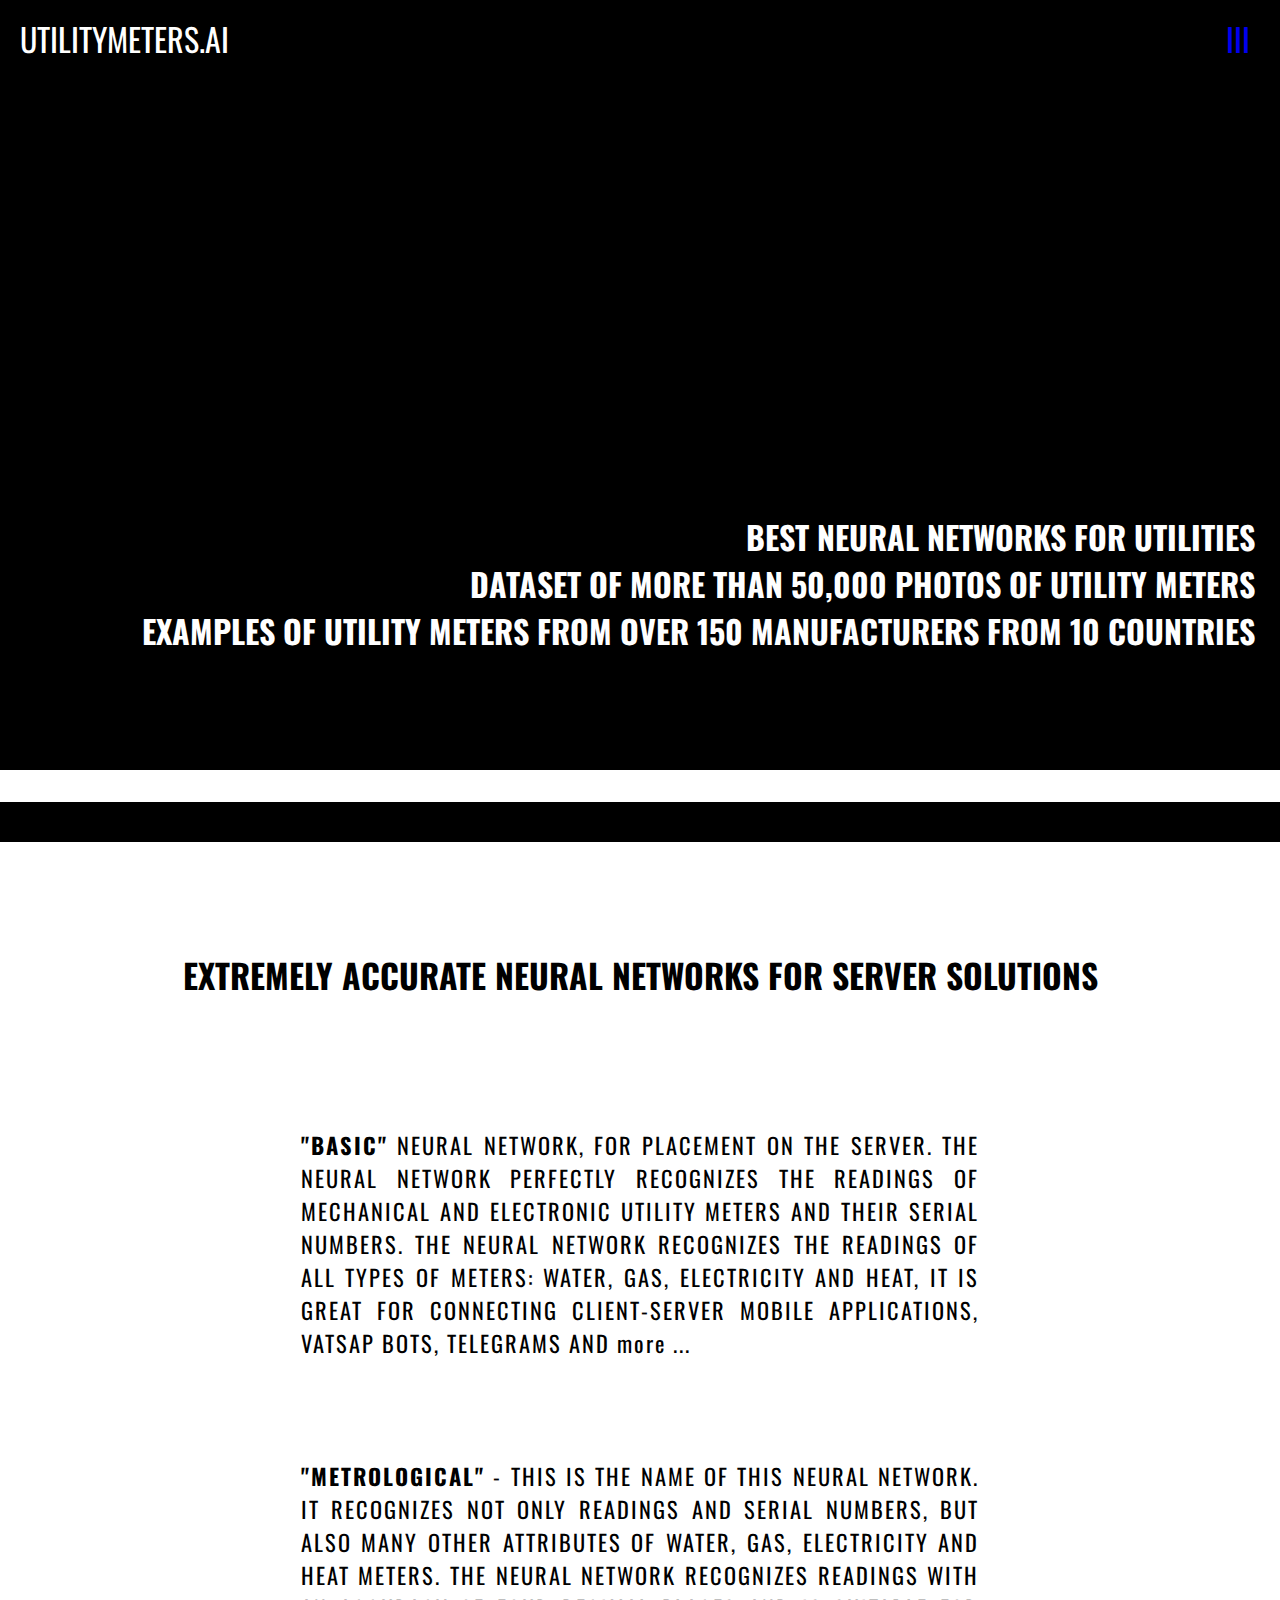
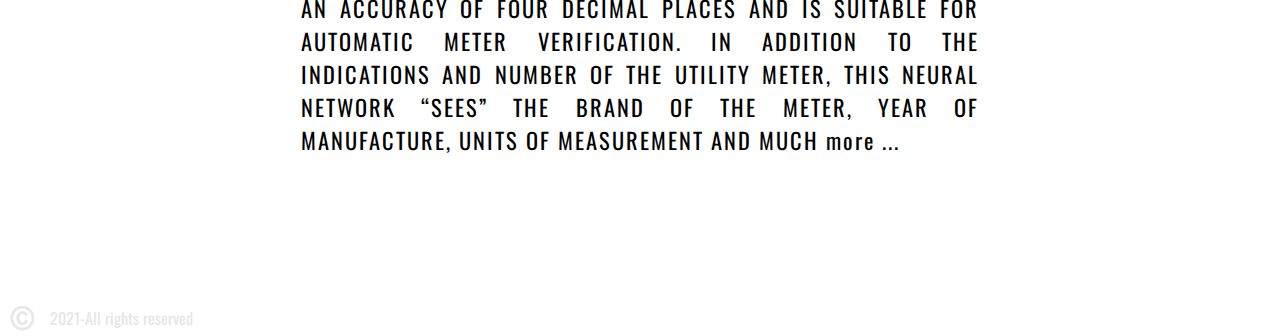
<file: index.html>
<!doctype html>
<html lang="en">

<head>
  <meta charset="utf-8">
  <meta name="viewport" content="width=device-width,initial-scale=1">
  <title>UTILITYMETERS</title>
  <link rel="icon" type="image/png" href="./img/eye1miny.png">

  <link rel="stylesheet" type="text/css" href="./scc/FirstPage3.css">
</head>

<body>

  <div class="nav" id="nav">
    <div class="menu">
      <div>UTILITYMETERS.AI</div>
      <div>
        <a href="#popup" class="popup-link"> III</a>
      </div>
    </div>
  </div>

  <div class="first_page">
    <div class="appeal">
      <h1>BEST NEURAL NETWORKS FOR UTILITIES </br>
        DATASET OF MORE THAN 50,000 PHOTOS OF UTILITY METERS
        </br>
        EXAMPLES OF UTILITY METERS FROM OVER 150 MANUFACTURERS FROM 10 COUNTRIES
      </h1>
    </div>
  </div>


  <div class="allSecondPage" id="allSecondPage">

    <div id="secondCan" class="secondCan"></div>
    <p></p>

    <div class="secondPage">

      <div class="destiny">
        <h2>FAST AND LIGHT NEURAL NETWORKS FOR MOBILE GADGETS</h2>
      </div>
      <div class="discribNeural" id="textDist">
        <div class="textDist"><b>“STARTING”</b> IS THE NAME OF A LIGHT NEURAL NETWORK, WHICH VERY QUICKLY FINDS ANY
          UTILITY METER IN STREAMING VIDEO ON MOBILE GADGETS. THE NEURAL NETWORK IS TRAINED TO IDENTIFY THE DISPLAY OF
          ALL TYPES OF METERS: WATER, GAS, ELECTRICITY, HEAT. IT IS CONVENIENT TO START VARIOUS PROCESSES WITH THIS
          NEURAL NETWORK: PHOTOGRAPHING, RECOGNITION, more ...

        </div>
        <!--
            
-->
      </div>

      <div class="discribNeural" id="textDist1">
        <div class="textDist">
          <b>"USER ASSISTANT"</b> - THIS NEURAL NETWORK RECOGNIZES THE READINGS OF UTILITY METERS EXTREMELY QUICKLY AND
          CONFIDENTLY. SHE UNMISTAKABLY SEES THE READINGS OF THE SCOREBOARD OF MECHANICAL AND LIQUID CRYSTAL METERS IN
          THE STREAMING VIDEO.
          HELPS USERS TO ACCURATELY READ WATER, ELECTRICITY, GAS AND HEAT METERS. THIS NEURAL NETWORK IS VERY CONVENIENT
          TO USE IN TABLETS, SMARTPHONES, more ...
        </div>

      </div>



    </div>

  </div>
  </div>





  <div class="thirdPage" id="thirdPage">

    <div class="cnvas2" id="canvas2"></div>


    <div class="coverThird">

      <div class="destiny1">
        <h2>EXTREMELY ACCURATE NEURAL NETWORKS FOR SERVER SOLUTIONS</h2>
      </div>

      <div class="discribNeural1" id="textDist3">

        <div class="textDist"><b>"BASIC"</b> NEURAL NETWORK, FOR PLACEMENT ON THE SERVER. THE NEURAL NETWORK PERFECTLY
          RECOGNIZES THE READINGS OF MECHANICAL AND ELECTRONIC UTILITY METERS AND THEIR SERIAL NUMBERS. THE NEURAL
          NETWORK RECOGNIZES THE READINGS OF ALL TYPES OF METERS: WATER, GAS, ELECTRICITY AND HEAT, IT IS GREAT FOR
          CONNECTING CLIENT-SERVER MOBILE APPLICATIONS, VATSAP BOTS, TELEGRAMS AND more ...


        </div>

      </div>

      <div class="discribNeural1" id="textDist4">

        <div class="textDist"><b>"METROLOGICAL"</b> - THIS IS THE NAME OF THIS NEURAL NETWORK. IT RECOGNIZES NOT ONLY
          READINGS AND SERIAL NUMBERS, BUT ALSO MANY OTHER ATTRIBUTES OF WATER, GAS, ELECTRICITY AND HEAT METERS. THE
          NEURAL NETWORK RECOGNIZES READINGS WITH AN ACCURACY OF FOUR DECIMAL PLACES AND IS SUITABLE FOR AUTOMATIC METER
          VERIFICATION. IN ADDITION TO THE INDICATIONS AND NUMBER OF THE UTILITY METER, THIS NEURAL NETWORK “SEES” THE
          BRAND OF THE METER, YEAR OF MANUFACTURE, UNITS OF MEASUREMENT AND MUCH more ...

        </div>



      </div>
      <div class="footer">
        <div class="copy">
          <img src="img/Copy.png" class="copy1" alt="">
        </div>
        <div class="recerv">
          2021-All rights reserved
        </div>
      </div>

    </div>

  </div>

  <div id="popup" class="popup">
    <div class="popup_body">
      <div class="popup_content">
        <div class="menu_popup">

          <div class="popup_close clouse-popup"><a class="nav_pop" href="#nav">III</a></div>
        </div>

        <div class="popup_text">
          <table>
            <tr>
              <td class="left"> light neural network (12 MB)</td>

              <td class="right"><a href="">"STARTING"</a></td>
            </tr>

            <tr>
              <td class="left"> fast neural network for mobile gadgets (12 MB) </td>

              <td class="right"><a href="">"USER'S ASSISTANT"</a></td>
            </tr>

            <tr>
              <td class="left"> neural network for server solution </td>

              <td class="right"><a href="">"BASIC"</a></td>
            </tr>

            <tr>
              <td class="left">knows all about your meters</td>

              <td class="right"><a href="">"METROLOGICAL"</a></td>
            </tr>



            <tr>
              <td class="left">please follow the rules</td>

              <td class="right"><a href="">TERMS AND CONDITIONS</a>
              </td>
            </tr>

            <tr>
              <td class="left">find out how we store your personal data</td>

              <td class="right"><a href="">PRIVACY POLICY</a></td>
            </tr>

            <tr>
              <td class="left"> the short story about our team</td>

              <td class="right"><a href=""> ABOUT US</a></td>
            </tr>

            <tr>
              <td class="left">find out how to get a neural network</td>

              <td class="right"><a href="">CONTACT</a></td>
            </tr>

          </table>
        </div>

      </div>


    </div>

  </div>

  <script src="./js/Anime2_3.js"></script>

</body>

</html>
</file>
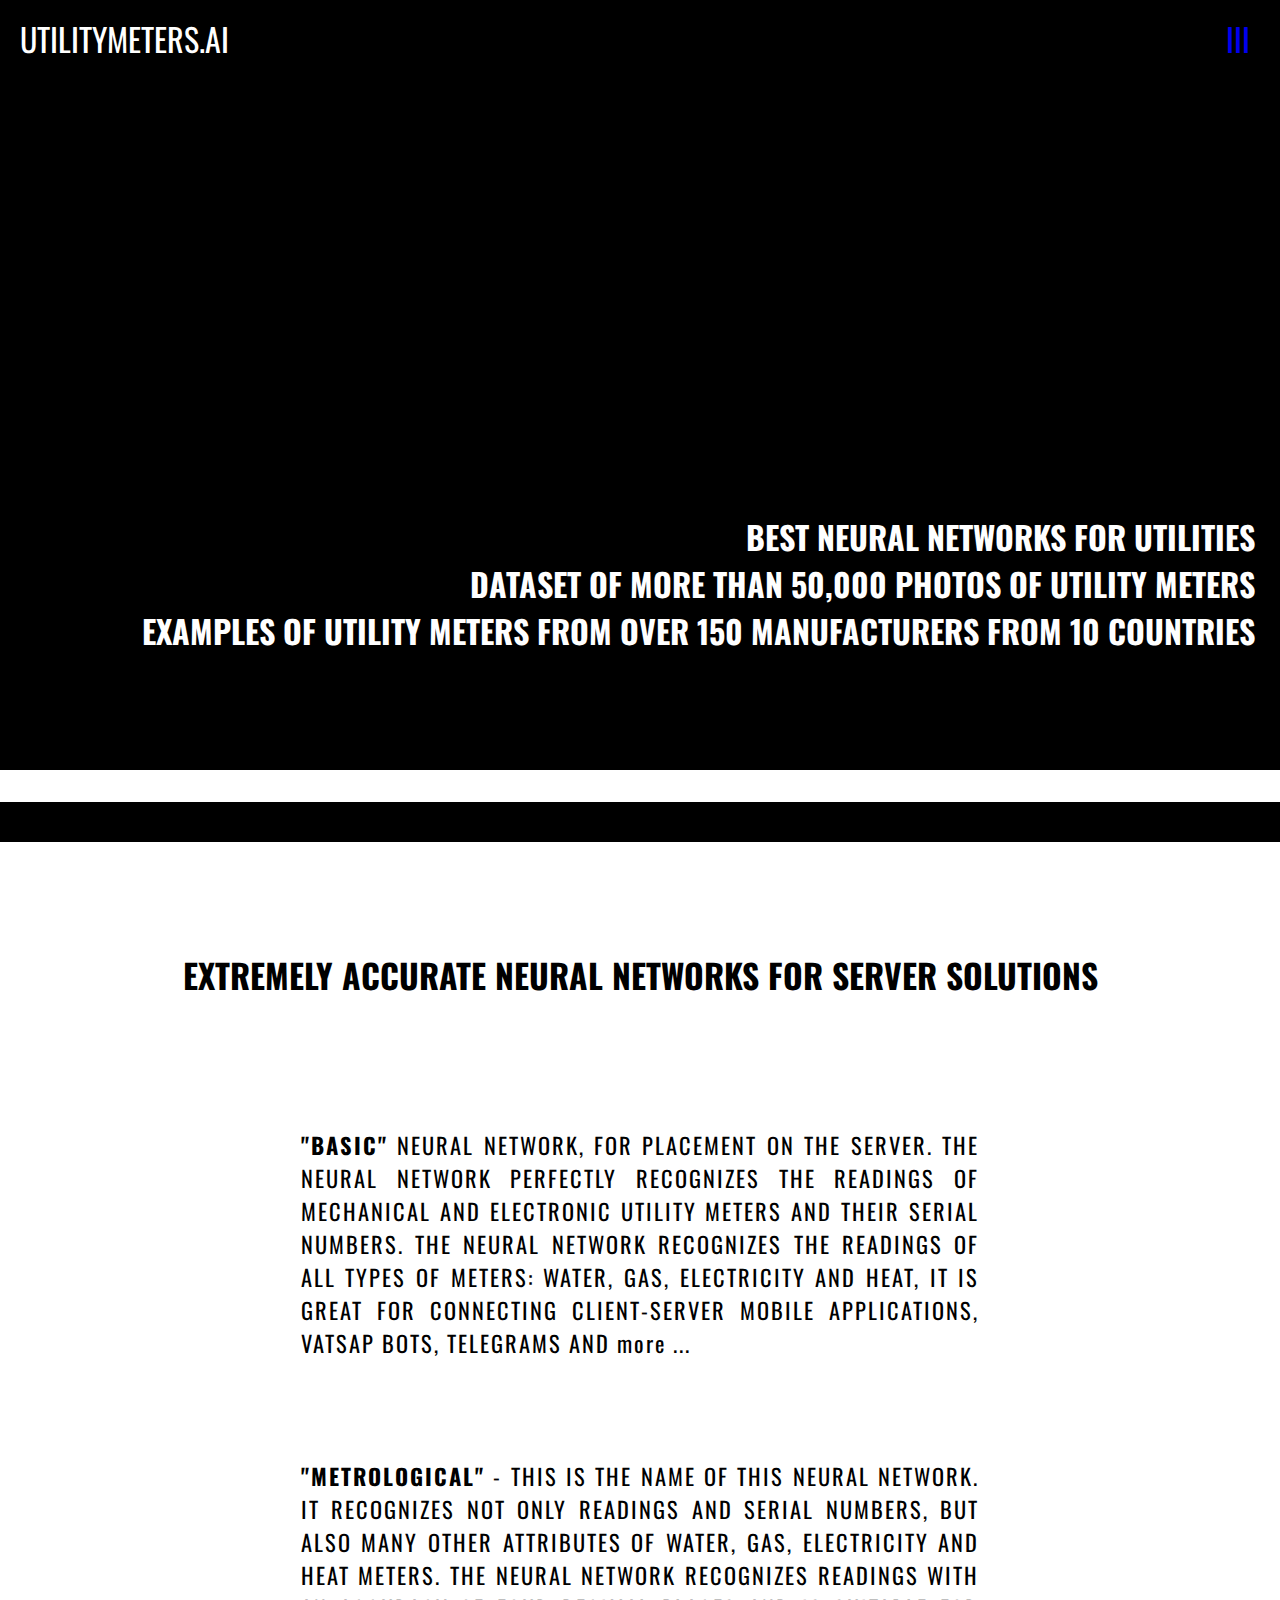
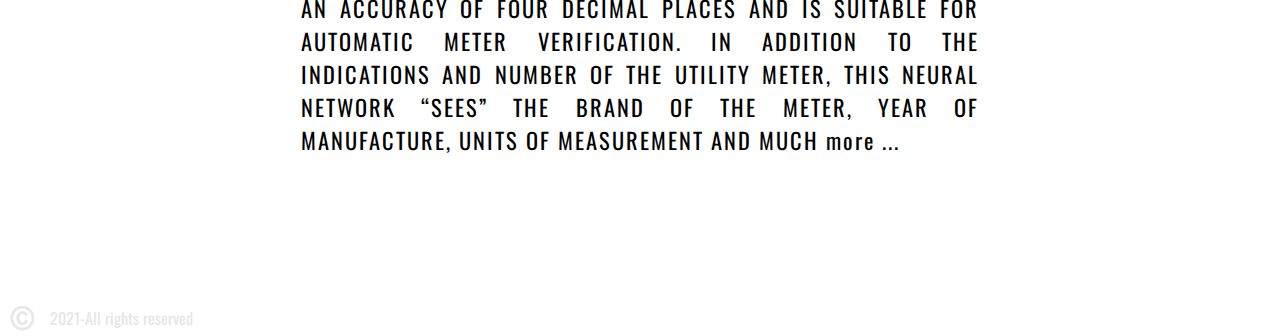
<file: FirstPage3.html>
<!doctype html>
<html lang="en">

<head>
  <meta charset="utf-8">
  <meta name="viewport" content="width=device-width,initial-scale=1">
  <title>UTILITYMETERS</title>
  <link rel="icon" type="image/png" href="./img/eye1miny.png">

  <link rel="stylesheet" type="text/css" href="./scc/FirstPage3.css">
</head>

<body>

  <div class="nav" id="nav">
    <div class="menu">
      <div>UTILITYMETERS.AI</div>
      <div>
        <a href="#popup" class="popup-link"> III</a>
      </div>
    </div>
  </div>

  <div class="first_page">
    <div class="appeal">
      <h1>BEST NEURAL NETWORKS FOR UTILITIES </br>
        DATASET OF MORE THAN 50,000 PHOTOS OF UTILITY METERS
        </br>
        EXAMPLES OF UTILITY METERS FROM OVER 150 MANUFACTURERS FROM 10 COUNTRIES
      </h1>
    </div>
  </div>


  <div class="allSecondPage" id="allSecondPage">

    <div id="secondCan" class="secondCan"></div>
    <p></p>

    <div class="secondPage">

      <div class="destiny">
        <h2>FAST AND LIGHT NEURAL NETWORKS FOR MOBILE GADGETS</h2>
      </div>
      <div class="discribNeural" id="textDist">
        <div class="textDist"><b>“STARTING”</b> IS THE NAME OF A LIGHT NEURAL NETWORK, WHICH VERY QUICKLY FINDS ANY
          UTILITY METER IN STREAMING VIDEO ON MOBILE GADGETS. THE NEURAL NETWORK IS TRAINED TO IDENTIFY THE DISPLAY OF
          ALL TYPES OF METERS: WATER, GAS, ELECTRICITY, HEAT. IT IS CONVENIENT TO START VARIOUS PROCESSES WITH THIS
          NEURAL NETWORK: PHOTOGRAPHING, RECOGNITION, more ...

        </div>
        <!--вставка адаптации
            
-->
      </div>

      <div class="discribNeural" id="textDist1">
        <div class="textDist">
          <b>"USER ASSISTANT"</b> - THIS NEURAL NETWORK RECOGNIZES THE READINGS OF UTILITY METERS EXTREMELY QUICKLY AND
          CONFIDENTLY. SHE UNMISTAKABLY SEES THE READINGS OF THE SCOREBOARD OF MECHANICAL AND LIQUID CRYSTAL METERS IN
          THE STREAMING VIDEO.
          HELPS USERS TO ACCURATELY READ WATER, ELECTRICITY, GAS AND HEAT METERS. THIS NEURAL NETWORK IS VERY CONVENIENT
          TO USE IN TABLETS, SMARTPHONES, more ...
        </div>

      </div>



    </div>

  </div>
  </div>





  <div class="thirdPage" id="thirdPage">

    <div class="cnvas2" id="canvas2"></div>


    <div class="coverThird">

      <div class="destiny1">
        <h2>EXTREMELY ACCURATE NEURAL NETWORKS FOR SERVER SOLUTIONS</h2>
      </div>

      <div class="discribNeural1" id="textDist3">

        <div class="textDist"><b>"BASIC"</b> NEURAL NETWORK, FOR PLACEMENT ON THE SERVER. THE NEURAL NETWORK PERFECTLY
          RECOGNIZES THE READINGS OF MECHANICAL AND ELECTRONIC UTILITY METERS AND THEIR SERIAL NUMBERS. THE NEURAL
          NETWORK RECOGNIZES THE READINGS OF ALL TYPES OF METERS: WATER, GAS, ELECTRICITY AND HEAT, IT IS GREAT FOR
          CONNECTING CLIENT-SERVER MOBILE APPLICATIONS, VATSAP BOTS, TELEGRAMS AND more ...


        </div>

      </div>

      <div class="discribNeural1" id="textDist4">

        <div class="textDist"><b>"METROLOGICAL"</b> - THIS IS THE NAME OF THIS NEURAL NETWORK. IT RECOGNIZES NOT ONLY
          READINGS AND SERIAL NUMBERS, BUT ALSO MANY OTHER ATTRIBUTES OF WATER, GAS, ELECTRICITY AND HEAT METERS. THE
          NEURAL NETWORK RECOGNIZES READINGS WITH AN ACCURACY OF FOUR DECIMAL PLACES AND IS SUITABLE FOR AUTOMATIC METER
          VERIFICATION. IN ADDITION TO THE INDICATIONS AND NUMBER OF THE UTILITY METER, THIS NEURAL NETWORK “SEES” THE
          BRAND OF THE METER, YEAR OF MANUFACTURE, UNITS OF MEASUREMENT AND MUCH more ...

        </div>



      </div>
      <div class="footer">
        <div class="copy">
          <img src="img/Copy.png" class="copy1" alt="">
        </div>
        <div class="recerv">
          2021-All rights reserved
        </div>
      </div>

    </div>

  </div>

  <div id="popup" class="popup">
    <div class="popup_body">
      <div class="popup_content">
        <div class="menu_popup">

          <div class="popup_close clouse-popup"><a class="nav_pop" href="#nav">III</a></div>
        </div>

        <div class="popup_text">
          <table>
            <tr>
              <td class="left"> light neural network (12 MB)</td>

              <td class="right"><a href="">"STARTING"</a></td>
            </tr>

            <tr>
              <td class="left"> fast neural network for mobile gadgets (12 MB) </td>

              <td class="right"><a href="">"USER'S ASSISTANT"</a></td>
            </tr>

            <tr>
              <td class="left"> neural network for server solution </td>

              <td class="right"><a href="">"BASIC"</a></td>
            </tr>

            <tr>
              <td class="left">knows all about your meters</td>

              <td class="right"><a href="">"METROLOGICAL"</a></td>
            </tr>



            <tr>
              <td class="left">please follow the rules</td>

              <td class="right"><a href="">TERMS AND CONDITIONS</a>
              </td>
            </tr>

            <tr>
              <td class="left">find out how we store your personal data</td>

              <td class="right"><a href="">PRIVACY POLICY</a></td>
            </tr>

            <tr>
              <td class="left"> the short story about our team</td>

              <td class="right"><a href=""> ABOUT US</a></td>
            </tr>

            <tr>
              <td class="left">find out how to get a neural network</td>

              <td class="right"><a href="">CONTACT</a></td>
            </tr>

          </table>
        </div>

      </div>


    </div>

  </div>

  <script src="./js/Anime2_3.js"></script>

</body>

</html>
</file>
<file: scc/FirstPage3.css>
@import url('https://fonts.googleapis.com/css2?family=Oswald:wght@300&display=swap');
body{
  width: 100%;
  margin-top: 0;
  margin-left: 0;
  padding-bottom: 0;
  margin-bottom: 0;
  font-family: 'Oswald', sans-serif;
  font-size: 2em; 
}
.nav {
  position: fixed;
  color: #fff;
   width: 100%;
  background-color: #000;
  z-index: 1;

 }
.firstBurg{
  color: #fff;
}
._whiteMenu {
  background-color: #fff;
  color: #000;
}
.menu {
  display: flex;
  justify-content:space-between;
  padding: 15px 30px 15px 20px;
   margin-top: 0px;
 
}

.first_page {
  width: 100%;
  height: 700px;
  display: flex;
  padding-bottom: 70px;
  align-items: flex-end;
  justify-content: flex-end;
  background-color: #000;
 
}



.appeal {
 text-align: right;
 color: white;
  font-size: 0.5em;
  margin-right: 25px;
  margin-bottom: 25px;

  }


.allSecondPage{
  position: relative;
  width: 100%;
  height: 100%;
  color: white;
  background-color: #000;
  padding-bottom: 40px;

}

.secondCan{
  width: 100%;
  display: block;
  height: 100%;

  

}

.secondPage{
  position: absolute;
  top: 30px;
  display: flex;
  justify-content: center;
  flex-direction: column;

}


.destiny {
 margin-bottom: 50px;
  font-size: 0.7em;
/*  letter-spacing: 6px;*/
  top: -30px;
  text-align: center;
 
 
}

.discribNeural{
  text-align: justify;
  width: 53%;
  font-size: 0.7em;
  letter-spacing: 2px;
  margin: 0 auto;
  margin-top: 45px;
  margin-bottom: 45px;
/*  opacity: 1;*/
 
  
}




.thirdPage{
  padding-top: 50px;
  position: relative;
  width: 100%;
  height: 100%;
  color: #000;
  background-color: #fff;
  padding-bottom: 40px;
 
}
.cnvas2{
 display: block;
 margin-top: 10px;
}

.coverThird{
 width:100%;
 position: absolute;
 top: 80px;
 display: flex;
 flex-direction: column;
   
}
.destiny1{
  display: inline-block;
/*  letter-spacing: 6px;*/
  justify-content: center;
  text-align: center;
  font-size: 0.7em;
    margin-top: 60px;
  padding: 0;
  margin: 0 auto;
  margin-bottom: 50px;
}


.discribNeural1{
  display: inline-block;
  width: 53%;
  display: flex;
  font-size: 0.7em;
  letter-spacing: 2px;
  justify-content: center;
  flex-direction: column;
  margin: 0 auto;
  margin-top: 50px;
  margin-bottom: 50px;
  text-align: justify;
/*  opacity: 1;*/
  
}



.footer {
  margin-top: 100px;
  width: 100%;
  display: flex;
  font-size: 0.5em;
  color: #e6e6e6;
}

.copy{
  width: 25px;
  height: 25px;
  margin-right: 15px;
}
.copy1 {
  object-fit: cover;
  width: 100%;
  height:100%;
  margin-left: 10px;
  
}

.recerv {
  display: inline-block;
  margin-left: 10px;
}

.popup {
  position: fixed;
  width: 100%;
  height: 100%;
  top: 0;
  left: 0;
  opacity: 0;
  visibility: hidden;
  z-index: 2;
  overflow-y: auto;
  overflow-x: hidden;
  transition: all 0.8s ease 0s;
   
  
}
.popup.open {
  opacity: 1;
  visibility: visible;
}
.popup.open .popup_content{
 transform: translate(0px, 0px);
  opacity: 1;
}
.popup_body{
  width: 100%;
  height: 100%;
  display: flex;
  align-items: center;
  justify-content: center;
 
  
}
.menu_popup {
  position: relative;
  
}
a{
  text-decoration: none;
}
.popup_close{
  position: relative;
  display: inline-block;
  top: 15px;
 left: 98.6%;
  
}
.popup_content{
 
  color: #000;
  width: 100%;
  height: 100%;
  background-color: #000;
  opacity: 0;
  transform: translate(0px, -100%);
/*
  transition: all 0.8s ease 0.3s;
  transform: perspective(600px) translate(0px, -100%) rotateX(45deg);
*/
}
table{
  margin: 0 auto;
  width: 100%;
  font-weight: 500;
  color: #fff;
 
}
td{
  height: 30px;
  padding: 15px;
}
.left{
  text-align: right;
  
  width: 50%;
}


.popup a{
  color: #fff;
}
</file>
